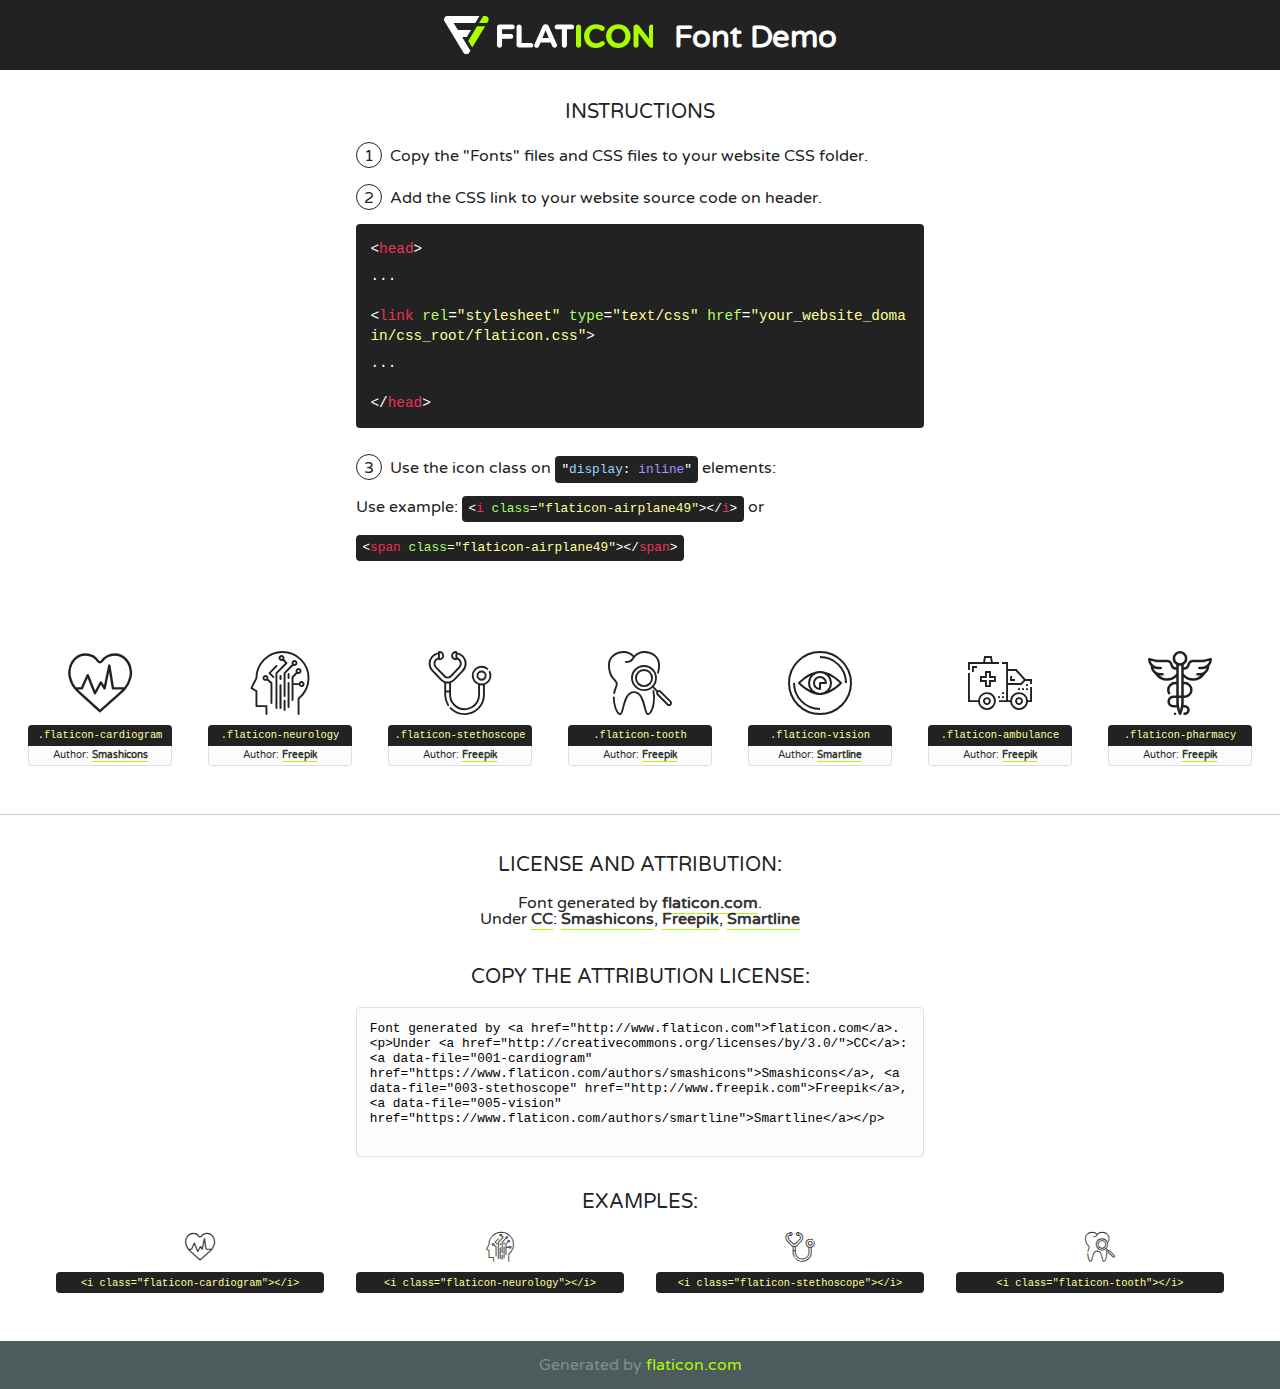
<file: projet-sql/fonts/flaticon/font/flaticon.html>
<!DOCTYPE html>
<!--
  Flaticon icon font: Flaticon
  Creation date: 17/08/2018 11:29
-->
<html>
<!DOCTYPE html>
<html>

<head>
    <title>Flaticon WebFont</title>
    <link href="http://fonts.googleapis.com/css?family=Varela+Round" rel="stylesheet" type="text/css" />
    <link rel="stylesheet" type="text/css" href="flaticon.css">
    <meta charset="UTF-8">
    <style>
    html, body, div, span, applet, object, iframe,
    h1, h2, h3, h4, h5, h6, p, blockquote, pre,
    a, abbr, acronym, address, big, cite, code,
    del, dfn, em, img, ins, kbd, q, s, samp,
    small, strike, strong, sub, sup, tt, var,
    b, u, i, center,
    dl, dt, dd, ol, ul, li,
    fieldset, form, label, legend,
    table, caption, tbody, tfoot, thead, tr, th, td,
    article, aside, canvas, details, embed, 
    figure, figcaption, footer, header, hgroup, 
    menu, nav, output, ruby, section, summary,
    time, mark, audio, video {
        margin: 0;
        padding: 0;
        border: 0;
        font-size: 100%;
        font: inherit;
        vertical-align: baseline;
    }
    /* HTML5 display-role reset for older browsers */
    article, aside, details, figcaption, figure, 
    footer, header, hgroup, menu, nav, section {
        display: block;
    }
    body {
        line-height: 1;
    }
    ol, ul {
        list-style: none;
    }
    blockquote, q {
        quotes: none;
    }
    blockquote:before, blockquote:after,
    q:before, q:after {
        content: '';
        content: none;
    }
    table {
        border-collapse: collapse;
        border-spacing: 0;
    }
    body {
        font-family: 'Varela Round', Helvetica, Arial, sans-serif;
        font-size: 16px;
        color: #222;
    }
    a {
        color: #333;
        border-bottom: 1px solid #a9fd00;
        font-weight: bold;
        text-decoration: none;
    }
    * {
        -moz-box-sizing: border-box;
        -webkit-box-sizing: border-box;
        box-sizing: border-box;
        margin: 0;
        padding: 0;
    }
    [class^="flaticon-"]:before, [class*=" flaticon-"]:before, [class^="flaticon-"]:after, [class*=" flaticon-"]:after {
        font-family: Flaticon;
        font-size: 30px;
        font-style: normal;
        margin-left: 20px;
        color: #333;
    }
    .wrapper {
        max-width: 600px;
        margin: auto;
        padding: 0 1em;
    }
    .title {
        font-size: 1.25em;
        text-align: center;
        margin-bottom: 1em;
        text-transform: uppercase;
    }
    header {
        text-align: center;
        background-color: #222;
        color: #fff;
        padding: 1em;
    }
    header .logo {
        width: 210px;
        height: 38px;
        display: inline-block;
        vertical-align: middle;
        margin-right: 1em;
        border: none;
    }
    header strong {
        font-size: 1.95em;
        font-weight: bold;
        vertical-align: middle;
        margin-top: 5px;
        display: inline-block;
    }
    .demo {
        margin: 2em auto;
        line-height: 1.25em;
    }
    .demo ul li {
        margin-bottom: 1em;
    }
    .demo ul li .num {
        color: #222;
        border-radius: 20px;
        display: inline-block;
        width: 26px;
        padding: 3px;
        height: 26px;
        text-align: center;
        margin-right: 0.5em;
        border: 1px solid #222;
    }
    .demo ul li code {
        background-color: #222;
        border-radius: 4px;
        padding: 0.25em 0.5em;
        display: inline-block;
        color: #fff;
        font-family: Consolas,Monaco,Lucida Console,Liberation Mono,DejaVu Sans Mono,Bitstream Vera Sans Mono,Courier New, monospace;
        font-weight: lighter;
        margin-top: 1em;
        font-size: 0.8em;
        word-break: break-all;
    }
    .demo ul li code.big {
        padding: 1em;
        font-size: 0.9em;
    }
    .demo ul li code .red {
        color: #EF3159;
    }
    .demo ul li code .green {
        color: #ACFF65;
    }
    .demo ul li code .yellow {
        color: #FFFF99;
    }
    .demo ul li code .blue {
        color: #99D3FF;
    }
    .demo ul li code .purple {
        color: #A295FF;
    }
    .demo ul li code .dots {
        margin-top: 0.5em;
        display: block;
    }
    #glyphs {
        border-bottom: 1px solid #ccc;
        padding: 2em 0;
        text-align: center;
    }
    .glyph {
        display: inline-block;
        width: 9em;
        margin: 1em;
        text-align: center;
        vertical-align: top;
        background: #FFF;
    }
    .glyph .glyph-icon {
        padding: 10px;
        display: block;
        font-family:"Flaticon";
        font-size: 64px;
        line-height: 1;
    }
    .glyph .glyph-icon:before {
        font-size: 64px;
        color: #222;
        margin-left: 0;
    }
    .class-name {
        font-size: 0.65em;
        background-color: #222;
        color: #fff;
        border-radius: 4px 4px 0 0;
        padding: 0.5em;
        color: #FFFF99;
        font-family: Consolas,Monaco,Lucida Console,Liberation Mono,DejaVu Sans Mono,Bitstream Vera Sans Mono,Courier New, monospace;
    }
    .author-name {
        font-size: 0.6em;
        background-color: #fcfcfd;
        border: 1px solid #DEDEE4;
        border-top: 0;
        border-radius: 0 0 4px 4px;
        padding: 0.5em;
    }
    .class-name:last-child {
        font-size: 10px;
        color:#888;
    }
    .class-name:last-child a {
        font-size: 10px;
        color:#555;
    }
    .class-name:last-child a:hover {
        color:#a9fd00;
    }
    .glyph > input {
        display: block;
        width: 100px;
        margin: 5px auto;
        text-align: center;
        font-size: 12px;
        cursor: text;
    }
    .glyph > input.icon-input {
        font-family:"Flaticon";
        font-size: 16px;
        margin-bottom: 10px;
    }
    .attribution .title {
        margin-top: 2em;
    }
    .attribution textarea {
        background-color: #fcfcfd;
        padding: 1em;
        border: none;
        box-shadow: none;
        border: 1px solid #DEDEE4;
        border-radius: 4px;
        resize: none;
        width: 100%;
        height: 150px;
        font-size: 0.8em;
        font-family: Consolas,Monaco,Lucida Console,Liberation Mono,DejaVu Sans Mono,Bitstream Vera Sans Mono,Courier New, monospace;
        -webkit-appearance: none;
    }
    .iconsuse {
        margin: 2em auto;
        text-align: center;
        max-width: 1200px;
    }
    .iconsuse:after {
        content: '';
        display: table;
        clear: both;
    }
    .iconsuse .image {
        float: left;
        width: 25%;
        padding: 0 1em;
    }
    .iconsuse .image p {
        margin-bottom: 1em;
    }
    .iconsuse .image span {
        display: block;
        font-size: 0.65em;
        background-color: #222;
        color: #fff;
        border-radius: 4px;
        padding: 0.5em;
        color: #FFFF99;
        margin-top: 1em;
        font-family: Consolas,Monaco,Lucida Console,Liberation Mono,DejaVu Sans Mono,Bitstream Vera Sans Mono,Courier New, monospace;
    }
    #footer {
        text-align: center;
        background-color: #4C5B5C;
        color: #7c9192;
        padding: 1em;
    }
    #footer a {
        border: none;
        color: #a9fd00;
        font-weight: normal;
    }
    @media (max-width: 960px) {
        .iconsuse .image {
            width: 50%;
        }
    }
    @media (max-width: 560px) {
        .iconsuse .image {
            width: 100%;
        }
    }
    </style>
</head>

<body class="characters-off">

    <header>
        <a href="http://www.flaticon.com" target="_blank" class="logo">
            <svg version="1.1" xmlns="http://www.w3.org/2000/svg" xmlns:xlink="http://www.w3.org/1999/xlink" xmlns:a="http://ns.adobe.com/AdobeSVGViewerExtensions/3.0/" viewBox="0 0 560.875 102.036" enable-background="new 0 0 560.875 102.036" xml:space="preserve">
                <defs>
                </defs>
                <g>
                    <g class="letters">
                        <path fill="#ffffff" d="M141.596,29.675c0-3.777,2.985-6.767,6.764-6.767h34.438c3.426,0,6.15,2.728,6.15,6.15
                        c0,3.43-2.724,6.149-6.15,6.149h-27.674v13.091h23.719c3.429,0,6.151,2.724,6.151,6.15c0,3.43-2.723,6.149-6.151,6.149h-23.719
                        v17.574c0,3.773-2.986,6.761-6.764,6.761c-3.779,0-6.764-2.989-6.764-6.761V29.675z"></path>
                        <path fill="#ffffff" d="M193.844,29.149c0-3.781,2.985-6.767,6.764-6.767c3.776,0,6.763,2.985,6.763,6.767v42.957h25.039
                        c3.426,0,6.149,2.726,6.149,6.153c0,3.425-2.723,6.15-6.149,6.15h-31.802c-3.779,0-6.764-2.986-6.764-6.768V29.149z"></path>
                        <path fill="#ffffff" d="M241.891,75.71l21.438-48.407c1.492-3.341,4.215-5.357,7.906-5.357h0.792
                        c3.686,0,6.323,2.017,7.815,5.357l21.439,48.407c0.436,0.967,0.701,1.845,0.701,2.723c0,3.602-2.809,6.501-6.414,6.501
                        c-3.161,0-5.269-1.845-6.499-4.655l-4.132-9.661h-27.059l-4.301,10.102c-1.144,2.631-3.426,4.214-6.237,4.214
                        c-3.517,0-6.24-2.81-6.24-6.325C241.1,77.64,241.451,76.677,241.891,75.71z M279.932,58.666l-8.521-20.297l-8.526,20.297H279.932
                        z"></path>
                        <path fill="#ffffff" d="M314.864,35.387H301.86c-3.429,0-6.239-2.813-6.239-6.238c0-3.429,2.811-6.24,6.239-6.24h39.533
                        c3.426,0,6.237,2.811,6.237,6.24c0,3.425-2.811,6.238-6.237,6.238h-13.001v42.785c0,3.773-2.99,6.761-6.764,6.761
                        c-3.779,0-6.764-2.989-6.764-6.761V35.387z"></path>
                        <path fill="#A9FD00" d="M352.615,29.149c0-3.781,2.985-6.767,6.767-6.767c3.774,0,6.761,2.985,6.761,6.767v49.024
                        c0,3.773-2.987,6.761-6.761,6.761c-3.781,0-6.767-2.989-6.767-6.761V29.149z"></path>
                        <path fill="#A9FD00" d="M374.132,53.836v-0.179c0-17.481,13.178-31.801,32.065-31.801c9.22,0,15.459,2.458,20.557,6.238
                        c1.402,1.054,2.637,2.985,2.637,5.357c0,3.692-2.985,6.59-6.681,6.59c-1.845,0-3.071-0.702-4.044-1.319
                        c-3.776-2.813-7.729-4.393-12.562-4.393c-10.364,0-17.831,8.611-17.831,19.154v0.173c0,10.542,7.291,19.329,17.831,19.329
                        c5.715,0,9.492-1.756,13.359-4.834c1.049-0.874,2.458-1.491,4.039-1.491c3.429,0,6.325,2.813,6.325,6.236
                        c0,2.106-1.056,3.78-2.282,4.834c-5.539,4.834-12.036,7.733-21.878,7.733C387.572,85.464,374.132,71.493,374.132,53.836z"></path>
                        <path fill="#A9FD00" d="M433.009,53.836v-0.179c0-17.481,13.79-31.801,32.766-31.801c18.981,0,32.592,14.143,32.592,31.628v0.173
                        c0,17.483-13.785,31.807-32.769,31.807C446.625,85.464,433.009,71.32,433.009,53.836z M484.224,53.836v-0.179
                        c0-10.539-7.725-19.326-18.626-19.326c-10.893,0-18.449,8.611-18.449,19.154v0.173c0,10.542,7.73,19.329,18.626,19.329
                        C476.676,72.986,484.224,64.378,484.224,53.836z"></path>
                        <path fill="#A9FD00" d="M506.233,29.321c0-3.774,2.99-6.763,6.767-6.763h1.401c3.252,0,5.183,1.583,7.029,3.953l26.093,34.265
                        V29.059c0-3.692,2.99-6.677,6.681-6.677c3.683,0,6.671,2.985,6.671,6.677v48.934c0,3.78-2.987,6.765-6.764,6.765h-0.436
                        c-3.257,0-5.188-1.581-7.034-3.953l-27.056-35.492v32.944c0,3.687-2.985,6.676-6.678,6.676c-3.683,0-6.673-2.989-6.673-6.676
                        V29.321z"></path>
                    </g>
                    <g class="insignia">
                        <path fill="#ffffff" d="M48.372,56.137h12.517l11.156-18.537H37.186L25.688,18.539h57.825L94.668,0H9.271
                        C5.925,0,2.842,1.801,1.198,4.716c-1.644,2.907-1.593,6.482,0.134,9.343l50.38,83.501c1.678,2.781,4.689,4.476,7.938,4.476
                        c3.246,0,6.257-1.695,7.935-4.476l2.898-4.804L48.372,56.137z"></path>
                        <g class="i">
                            <path fill="#A9FD00" d="M93.575,18.539h0.031v0.004l21.652,0.004l2.705-4.488c1.727-2.861,1.778-6.436,0.133-9.343
                            C116.454,1.801,113.371,0,110.026,0h-5.294L93.575,18.539z"></path>
                            <polygon fill="#A9FD00" points="88.291,27.356 64.725,66.486 75.519,84.404 109.942,27.356"></polygon>
                        </g>
                    </g>
                </g>
            </svg>
        </a>
        <strong>Font Demo</strong>
    </header>


    <section class="demo wrapper">

        <p class="title">Instructions</p>

        <ul>
            <li>
                <span class="num">1</span>Copy the "Fonts" files and CSS files to your website CSS folder.
            </li>
            <li>
                <span class="num">2</span>Add the CSS link to your website source code on header.
                <code class="big">
                    &lt;<span class="red">head</span>&gt;
                    <br/><span class="dots">...</span>
                    <br/>&lt;<span class="red">link</span> <span class="green">rel</span>=<span class="yellow">"stylesheet"</span> <span class="green">type</span>=<span class="yellow">"text/css"</span> <span class="green">href</span>=<span class="yellow">"your_website_domain/css_root/flaticon.css"</span>&gt;
                    <br/><span class="dots">...</span>
                    <br/>&lt;/<span class="red">head</span>&gt;
                </code>
            </li>

            <li>
                <p>
                    <span class="num">3</span>Use the icon class on <code>"<span class="blue">display</span>:<span class="purple"> inline</span>"</code> elements:
                    <br />
                    Use example: <code>&lt;<span class="red">i</span> <span class="green">class</span>=<span class="yellow">&quot;flaticon-airplane49&quot;</span>&gt;&lt;/<span class="red">i</span>&gt;</code> or <code>&lt;<span class="red">span</span> <span class="green">class</span>=<span class="yellow">&quot;flaticon-airplane49&quot;</span>&gt;&lt;/<span class="red">span</span>&gt;</code>
            </li>
        </ul>

    </section>




   <section id="glyphs">          
    
      
        <div class="glyph"><div class="glyph-icon flaticon-cardiogram"></div>
            <div class="class-name">.flaticon-cardiogram</div>
            <div class="author-name">Author: <a data-file="001-cardiogram" href="https://www.flaticon.com/authors/smashicons">Smashicons</a> </div> 
        </div>        
        
        <div class="glyph"><div class="glyph-icon flaticon-neurology"></div>
            <div class="class-name">.flaticon-neurology</div>
            <div class="author-name">Author: <a data-file="002-neurology" href="http://www.freepik.com">Freepik</a> </div> 
        </div>        
        
        <div class="glyph"><div class="glyph-icon flaticon-stethoscope"></div>
            <div class="class-name">.flaticon-stethoscope</div>
            <div class="author-name">Author: <a data-file="003-stethoscope" href="http://www.freepik.com">Freepik</a> </div> 
        </div>        
        
        <div class="glyph"><div class="glyph-icon flaticon-tooth"></div>
            <div class="class-name">.flaticon-tooth</div>
            <div class="author-name">Author: <a data-file="004-tooth" href="http://www.freepik.com">Freepik</a> </div> 
        </div>        
        
        <div class="glyph"><div class="glyph-icon flaticon-vision"></div>
            <div class="class-name">.flaticon-vision</div>
            <div class="author-name">Author: <a data-file="005-vision" href="https://www.flaticon.com/authors/smartline">Smartline</a> </div> 
        </div>        
        
        <div class="glyph"><div class="glyph-icon flaticon-ambulance"></div>
            <div class="class-name">.flaticon-ambulance</div>
            <div class="author-name">Author: <a data-file="006-ambulance" href="http://www.freepik.com">Freepik</a> </div> 
        </div>        
        
        <div class="glyph"><div class="glyph-icon flaticon-pharmacy"></div>
            <div class="class-name">.flaticon-pharmacy</div>
            <div class="author-name">Author: <a data-file="007-pharmacy" href="http://www.freepik.com">Freepik</a> </div> 
        </div>        
        

    </section>



    <section class="attribution wrapper"   style="text-align:center;">

      <div class="title">License and attribution:</div><div class="attrDiv">Font generated by <a href="http://www.flaticon.com">flaticon.com</a>. <div><p>Under <a href="http://creativecommons.org/licenses/by/3.0/">CC</a>: <a data-file="001-cardiogram" href="https://www.flaticon.com/authors/smashicons">Smashicons</a>, <a data-file="003-stethoscope" href="http://www.freepik.com">Freepik</a>, <a data-file="005-vision" href="https://www.flaticon.com/authors/smartline">Smartline</a></p>  </div>
      </div>
      <div class="title">Copy the Attribution License:</div>

    <textarea onclick="this.focus();this.select();">Font generated by &lt;a href=&quot;http://www.flaticon.com&quot;&gt;flaticon.com&lt;/a&gt;. <p>Under <a href="http://creativecommons.org/licenses/by/3.0/">CC</a>: <a data-file="001-cardiogram" href="https://www.flaticon.com/authors/smashicons">Smashicons</a>, <a data-file="003-stethoscope" href="http://www.freepik.com">Freepik</a>, <a data-file="005-vision" href="https://www.flaticon.com/authors/smartline">Smartline</a></p>  
     </textarea>

    </section>

    <section class="iconsuse">

          <div class="title">Examples:</div>            
             
            <div class="image">
                <p>
                    <i class="glyph-icon flaticon-cardiogram"></i> 
                    <span>&lt;i class=&quot;flaticon-cardiogram&quot;&gt;&lt;/i&gt;</span>
                </p>
            </div>
            
            <div class="image">
                <p>
                    <i class="glyph-icon flaticon-neurology"></i> 
                    <span>&lt;i class=&quot;flaticon-neurology&quot;&gt;&lt;/i&gt;</span>
                </p>
            </div>
            
            <div class="image">
                <p>
                    <i class="glyph-icon flaticon-stethoscope"></i> 
                    <span>&lt;i class=&quot;flaticon-stethoscope&quot;&gt;&lt;/i&gt;</span>
                </p>
            </div>
            
            <div class="image">
                <p>
                    <i class="glyph-icon flaticon-tooth"></i> 
                    <span>&lt;i class=&quot;flaticon-tooth&quot;&gt;&lt;/i&gt;</span>
                </p>
            </div>
                       
        </div>
                            
    </section>

<div id="footer">
    <div>Generated by <a href="http://www.flaticon.com">flaticon.com</a>
    </div>
</div>



</body>
</html>
</file>
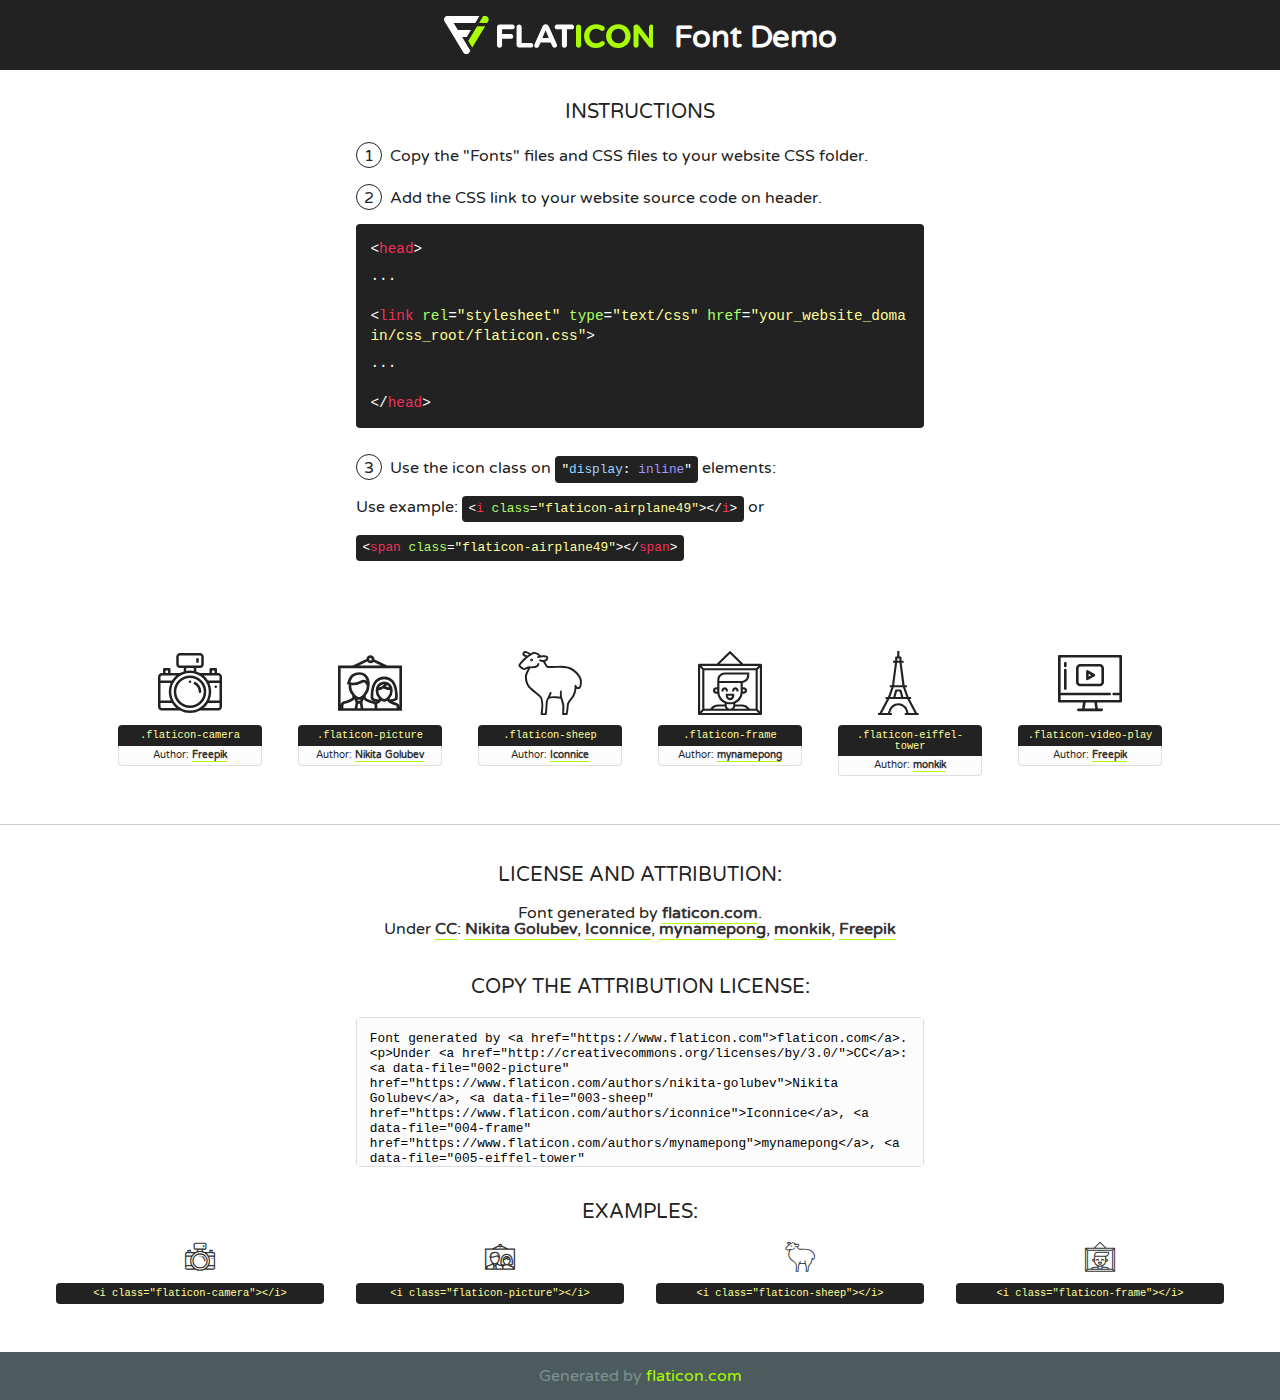
<file: marie-team-bateau/fonts/fonts-liaison/flaticon/font/flaticon.html>
<!DOCTYPE html>
<!--
  Flaticon icon font: Flaticon
  Creation date: 07/12/2018 03:18
-->
<html>
<!DOCTYPE html>
<html>

<head>
    <title>Flaticon WebFont</title>
    <link href="http://fonts.googleapis.com/css?family=Varela+Round" rel="stylesheet" type="text/css" />
    <link rel="stylesheet" type="text/css" href="flaticon.css">
    <meta charset="UTF-8">
    <style>
    html, body, div, span, applet, object, iframe,
    h1, h2, h3, h4, h5, h6, p, blockquote, pre,
    a, abbr, acronym, address, big, cite, code,
    del, dfn, em, img, ins, kbd, q, s, samp,
    small, strike, strong, sub, sup, tt, var,
    b, u, i, center,
    dl, dt, dd, ol, ul, li,
    fieldset, form, label, legend,
    table, caption, tbody, tfoot, thead, tr, th, td,
    article, aside, canvas, details, embed, 
    figure, figcaption, footer, header, hgroup, 
    menu, nav, output, ruby, section, summary,
    time, mark, audio, video {
        margin: 0;
        padding: 0;
        border: 0;
        font-size: 100%;
        font: inherit;
        vertical-align: baseline;
    }
    /* HTML5 display-role reset for older browsers */
    article, aside, details, figcaption, figure, 
    footer, header, hgroup, menu, nav, section {
        display: block;
    }
    body {
        line-height: 1;
    }
    ol, ul {
        list-style: none;
    }
    blockquote, q {
        quotes: none;
    }
    blockquote:before, blockquote:after,
    q:before, q:after {
        content: '';
        content: none;
    }
    table {
        border-collapse: collapse;
        border-spacing: 0;
    }
    body {
        font-family: 'Varela Round', Helvetica, Arial, sans-serif;
        font-size: 16px;
        color: #222;
    }
    a {
        color: #333;
        border-bottom: 1px solid #a9fd00;
        font-weight: bold;
        text-decoration: none;
    }
    * {
        -moz-box-sizing: border-box;
        -webkit-box-sizing: border-box;
        box-sizing: border-box;
        margin: 0;
        padding: 0;
    }
    [class^="flaticon-"]:before, [class*=" flaticon-"]:before, [class^="flaticon-"]:after, [class*=" flaticon-"]:after {
        font-family: Flaticon;
        font-size: 30px;
        font-style: normal;
        margin-left: 20px;
        color: #333;
    }
    .wrapper {
        max-width: 600px;
        margin: auto;
        padding: 0 1em;
    }
    .title {
        font-size: 1.25em;
        text-align: center;
        margin-bottom: 1em;
        text-transform: uppercase;
    }
    header {
        text-align: center;
        background-color: #222;
        color: #fff;
        padding: 1em;
    }
    header .logo {
        width: 210px;
        height: 38px;
        display: inline-block;
        vertical-align: middle;
        margin-right: 1em;
        border: none;
    }
    header strong {
        font-size: 1.95em;
        font-weight: bold;
        vertical-align: middle;
        margin-top: 5px;
        display: inline-block;
    }
    .demo {
        margin: 2em auto;
        line-height: 1.25em;
    }
    .demo ul li {
        margin-bottom: 1em;
    }
    .demo ul li .num {
        color: #222;
        border-radius: 20px;
        display: inline-block;
        width: 26px;
        padding: 3px;
        height: 26px;
        text-align: center;
        margin-right: 0.5em;
        border: 1px solid #222;
    }
    .demo ul li code {
        background-color: #222;
        border-radius: 4px;
        padding: 0.25em 0.5em;
        display: inline-block;
        color: #fff;
        font-family: Consolas,Monaco,Lucida Console,Liberation Mono,DejaVu Sans Mono,Bitstream Vera Sans Mono,Courier New, monospace;
        font-weight: lighter;
        margin-top: 1em;
        font-size: 0.8em;
        word-break: break-all;
    }
    .demo ul li code.big {
        padding: 1em;
        font-size: 0.9em;
    }
    .demo ul li code .red {
        color: #EF3159;
    }
    .demo ul li code .green {
        color: #ACFF65;
    }
    .demo ul li code .yellow {
        color: #FFFF99;
    }
    .demo ul li code .blue {
        color: #99D3FF;
    }
    .demo ul li code .purple {
        color: #A295FF;
    }
    .demo ul li code .dots {
        margin-top: 0.5em;
        display: block;
    }
    #glyphs {
        border-bottom: 1px solid #ccc;
        padding: 2em 0;
        text-align: center;
    }
    .glyph {
        display: inline-block;
        width: 9em;
        margin: 1em;
        text-align: center;
        vertical-align: top;
        background: #FFF;
    }
    .glyph .glyph-icon {
        padding: 10px;
        display: block;
        font-family:"Flaticon";
        font-size: 64px;
        line-height: 1;
    }
    .glyph .glyph-icon:before {
        font-size: 64px;
        color: #222;
        margin-left: 0;
    }
    .class-name {
        font-size: 0.65em;
        background-color: #222;
        color: #fff;
        border-radius: 4px 4px 0 0;
        padding: 0.5em;
        color: #FFFF99;
        font-family: Consolas,Monaco,Lucida Console,Liberation Mono,DejaVu Sans Mono,Bitstream Vera Sans Mono,Courier New, monospace;
    }
    .author-name {
        font-size: 0.6em;
        background-color: #fcfcfd;
        border: 1px solid #DEDEE4;
        border-top: 0;
        border-radius: 0 0 4px 4px;
        padding: 0.5em;
    }
    .class-name:last-child {
        font-size: 10px;
        color:#888;
    }
    .class-name:last-child a {
        font-size: 10px;
        color:#555;
    }
    .class-name:last-child a:hover {
        color:#a9fd00;
    }
    .glyph > input {
        display: block;
        width: 100px;
        margin: 5px auto;
        text-align: center;
        font-size: 12px;
        cursor: text;
    }
    .glyph > input.icon-input {
        font-family:"Flaticon";
        font-size: 16px;
        margin-bottom: 10px;
    }
    .attribution .title {
        margin-top: 2em;
    }
    .attribution textarea {
        background-color: #fcfcfd;
        padding: 1em;
        border: none;
        box-shadow: none;
        border: 1px solid #DEDEE4;
        border-radius: 4px;
        resize: none;
        width: 100%;
        height: 150px;
        font-size: 0.8em;
        font-family: Consolas,Monaco,Lucida Console,Liberation Mono,DejaVu Sans Mono,Bitstream Vera Sans Mono,Courier New, monospace;
        -webkit-appearance: none;
    }
    .iconsuse {
        margin: 2em auto;
        text-align: center;
        max-width: 1200px;
    }
    .iconsuse:after {
        content: '';
        display: table;
        clear: both;
    }
    .iconsuse .image {
        float: left;
        width: 25%;
        padding: 0 1em;
    }
    .iconsuse .image p {
        margin-bottom: 1em;
    }
    .iconsuse .image span {
        display: block;
        font-size: 0.65em;
        background-color: #222;
        color: #fff;
        border-radius: 4px;
        padding: 0.5em;
        color: #FFFF99;
        margin-top: 1em;
        font-family: Consolas,Monaco,Lucida Console,Liberation Mono,DejaVu Sans Mono,Bitstream Vera Sans Mono,Courier New, monospace;
    }
    #footer {
        text-align: center;
        background-color: #4C5B5C;
        color: #7c9192;
        padding: 1em;
    }
    #footer a {
        border: none;
        color: #a9fd00;
        font-weight: normal;
    }
    @media (max-width: 960px) {
        .iconsuse .image {
            width: 50%;
        }
    }
    @media (max-width: 560px) {
        .iconsuse .image {
            width: 100%;
        }
    }
    </style>
</head>

<body class="characters-off">

    <header>
        <a href="https://www.flaticon.com" target="_blank" class="logo">
            <svg version="1.1" xmlns="http://www.w3.org/2000/svg" xmlns:xlink="http://www.w3.org/1999/xlink" xmlns:a="http://ns.adobe.com/AdobeSVGViewerExtensions/3.0/" viewBox="0 0 560.875 102.036" enable-background="new 0 0 560.875 102.036" xml:space="preserve">
                <defs>
                </defs>
                <g>
                    <g class="letters">
                        <path fill="#ffffff" d="M141.596,29.675c0-3.777,2.985-6.767,6.764-6.767h34.438c3.426,0,6.15,2.728,6.15,6.15
                        c0,3.43-2.724,6.149-6.15,6.149h-27.674v13.091h23.719c3.429,0,6.151,2.724,6.151,6.15c0,3.43-2.723,6.149-6.151,6.149h-23.719
                        v17.574c0,3.773-2.986,6.761-6.764,6.761c-3.779,0-6.764-2.989-6.764-6.761V29.675z"></path>
                        <path fill="#ffffff" d="M193.844,29.149c0-3.781,2.985-6.767,6.764-6.767c3.776,0,6.763,2.985,6.763,6.767v42.957h25.039
                        c3.426,0,6.149,2.726,6.149,6.153c0,3.425-2.723,6.15-6.149,6.15h-31.802c-3.779,0-6.764-2.986-6.764-6.768V29.149z"></path>
                        <path fill="#ffffff" d="M241.891,75.71l21.438-48.407c1.492-3.341,4.215-5.357,7.906-5.357h0.792
                        c3.686,0,6.323,2.017,7.815,5.357l21.439,48.407c0.436,0.967,0.701,1.845,0.701,2.723c0,3.602-2.809,6.501-6.414,6.501
                        c-3.161,0-5.269-1.845-6.499-4.655l-4.132-9.661h-27.059l-4.301,10.102c-1.144,2.631-3.426,4.214-6.237,4.214
                        c-3.517,0-6.24-2.81-6.24-6.325C241.1,77.64,241.451,76.677,241.891,75.71z M279.932,58.666l-8.521-20.297l-8.526,20.297H279.932
                        z"></path>
                        <path fill="#ffffff" d="M314.864,35.387H301.86c-3.429,0-6.239-2.813-6.239-6.238c0-3.429,2.811-6.24,6.239-6.24h39.533
                        c3.426,0,6.237,2.811,6.237,6.24c0,3.425-2.811,6.238-6.237,6.238h-13.001v42.785c0,3.773-2.99,6.761-6.764,6.761
                        c-3.779,0-6.764-2.989-6.764-6.761V35.387z"></path>
                        <path fill="#A9FD00" d="M352.615,29.149c0-3.781,2.985-6.767,6.767-6.767c3.774,0,6.761,2.985,6.761,6.767v49.024
                        c0,3.773-2.987,6.761-6.761,6.761c-3.781,0-6.767-2.989-6.767-6.761V29.149z"></path>
                        <path fill="#A9FD00" d="M374.132,53.836v-0.179c0-17.481,13.178-31.801,32.065-31.801c9.22,0,15.459,2.458,20.557,6.238
                        c1.402,1.054,2.637,2.985,2.637,5.357c0,3.692-2.985,6.59-6.681,6.59c-1.845,0-3.071-0.702-4.044-1.319
                        c-3.776-2.813-7.729-4.393-12.562-4.393c-10.364,0-17.831,8.611-17.831,19.154v0.173c0,10.542,7.291,19.329,17.831,19.329
                        c5.715,0,9.492-1.756,13.359-4.834c1.049-0.874,2.458-1.491,4.039-1.491c3.429,0,6.325,2.813,6.325,6.236
                        c0,2.106-1.056,3.78-2.282,4.834c-5.539,4.834-12.036,7.733-21.878,7.733C387.572,85.464,374.132,71.493,374.132,53.836z"></path>
                        <path fill="#A9FD00" d="M433.009,53.836v-0.179c0-17.481,13.79-31.801,32.766-31.801c18.981,0,32.592,14.143,32.592,31.628v0.173
                        c0,17.483-13.785,31.807-32.769,31.807C446.625,85.464,433.009,71.32,433.009,53.836z M484.224,53.836v-0.179
                        c0-10.539-7.725-19.326-18.626-19.326c-10.893,0-18.449,8.611-18.449,19.154v0.173c0,10.542,7.73,19.329,18.626,19.329
                        C476.676,72.986,484.224,64.378,484.224,53.836z"></path>
                        <path fill="#A9FD00" d="M506.233,29.321c0-3.774,2.99-6.763,6.767-6.763h1.401c3.252,0,5.183,1.583,7.029,3.953l26.093,34.265
                        V29.059c0-3.692,2.99-6.677,6.681-6.677c3.683,0,6.671,2.985,6.671,6.677v48.934c0,3.78-2.987,6.765-6.764,6.765h-0.436
                        c-3.257,0-5.188-1.581-7.034-3.953l-27.056-35.492v32.944c0,3.687-2.985,6.676-6.678,6.676c-3.683,0-6.673-2.989-6.673-6.676
                        V29.321z"></path>
                    </g>
                    <g class="insignia">
                        <path fill="#ffffff" d="M48.372,56.137h12.517l11.156-18.537H37.186L25.688,18.539h57.825L94.668,0H9.271
                        C5.925,0,2.842,1.801,1.198,4.716c-1.644,2.907-1.593,6.482,0.134,9.343l50.38,83.501c1.678,2.781,4.689,4.476,7.938,4.476
                        c3.246,0,6.257-1.695,7.935-4.476l2.898-4.804L48.372,56.137z"></path>
                        <g class="i">
                            <path fill="#A9FD00" d="M93.575,18.539h0.031v0.004l21.652,0.004l2.705-4.488c1.727-2.861,1.778-6.436,0.133-9.343
                            C116.454,1.801,113.371,0,110.026,0h-5.294L93.575,18.539z"></path>
                            <polygon fill="#A9FD00" points="88.291,27.356 64.725,66.486 75.519,84.404 109.942,27.356"></polygon>
                        </g>
                    </g>
                </g>
            </svg>
        </a>
        <strong>Font Demo</strong>
    </header>


    <section class="demo wrapper">

        <p class="title">Instructions</p>

        <ul>
            <li>
                <span class="num">1</span>Copy the "Fonts" files and CSS files to your website CSS folder.
            </li>
            <li>
                <span class="num">2</span>Add the CSS link to your website source code on header.
                <code class="big">
                    &lt;<span class="red">head</span>&gt;
                    <br/><span class="dots">...</span>
                    <br/>&lt;<span class="red">link</span> <span class="green">rel</span>=<span class="yellow">"stylesheet"</span> <span class="green">type</span>=<span class="yellow">"text/css"</span> <span class="green">href</span>=<span class="yellow">"your_website_domain/css_root/flaticon.css"</span>&gt;
                    <br/><span class="dots">...</span>
                    <br/>&lt;/<span class="red">head</span>&gt;
                </code>
            </li>

            <li>
                <p>
                    <span class="num">3</span>Use the icon class on <code>"<span class="blue">display</span>:<span class="purple"> inline</span>"</code> elements:
                    <br />
                    Use example: <code>&lt;<span class="red">i</span> <span class="green">class</span>=<span class="yellow">&quot;flaticon-airplane49&quot;</span>&gt;&lt;/<span class="red">i</span>&gt;</code> or <code>&lt;<span class="red">span</span> <span class="green">class</span>=<span class="yellow">&quot;flaticon-airplane49&quot;</span>&gt;&lt;/<span class="red">span</span>&gt;</code>
            </li>
        </ul>

    </section>




   <section id="glyphs">          
    
      
        <div class="glyph"><div class="glyph-icon flaticon-camera"></div>
            <div class="class-name">.flaticon-camera</div>
            <div class="author-name">Author: <a data-file="001-camera" href="http://www.freepik.com">Freepik</a> </div> 
        </div>        
        
        <div class="glyph"><div class="glyph-icon flaticon-picture"></div>
            <div class="class-name">.flaticon-picture</div>
            <div class="author-name">Author: <a data-file="002-picture" href="https://www.flaticon.com/authors/nikita-golubev">Nikita Golubev</a> </div> 
        </div>        
        
        <div class="glyph"><div class="glyph-icon flaticon-sheep"></div>
            <div class="class-name">.flaticon-sheep</div>
            <div class="author-name">Author: <a data-file="003-sheep" href="https://www.flaticon.com/authors/iconnice">Iconnice</a> </div> 
        </div>        
        
        <div class="glyph"><div class="glyph-icon flaticon-frame"></div>
            <div class="class-name">.flaticon-frame</div>
            <div class="author-name">Author: <a data-file="004-frame" href="https://www.flaticon.com/authors/mynamepong">mynamepong</a> </div> 
        </div>        
        
        <div class="glyph"><div class="glyph-icon flaticon-eiffel-tower"></div>
            <div class="class-name">.flaticon-eiffel-tower</div>
            <div class="author-name">Author: <a data-file="005-eiffel-tower" href="https://www.flaticon.com/authors/monkik">monkik</a> </div> 
        </div>        
        
        <div class="glyph"><div class="glyph-icon flaticon-video-play"></div>
            <div class="class-name">.flaticon-video-play</div>
            <div class="author-name">Author: <a data-file="006-video-play" href="http://www.freepik.com">Freepik</a> </div> 
        </div>        
        

    </section>



    <section class="attribution wrapper"   style="text-align:center;">

      <div class="title">License and attribution:</div><div class="attrDiv">Font generated by <a href="https://www.flaticon.com">flaticon.com</a>. <div><p>Under <a href="http://creativecommons.org/licenses/by/3.0/">CC</a>: <a data-file="002-picture" href="https://www.flaticon.com/authors/nikita-golubev">Nikita Golubev</a>, <a data-file="003-sheep" href="https://www.flaticon.com/authors/iconnice">Iconnice</a>, <a data-file="004-frame" href="https://www.flaticon.com/authors/mynamepong">mynamepong</a>, <a data-file="005-eiffel-tower" href="https://www.flaticon.com/authors/monkik">monkik</a>, <a data-file="001-camera" href="http://www.freepik.com">Freepik</a></p>  </div>
      </div>
      <div class="title">Copy the Attribution License:</div>

    <textarea onclick="this.focus();this.select();">Font generated by &lt;a href=&quot;https://www.flaticon.com&quot;&gt;flaticon.com&lt;/a&gt;. <p>Under <a href="http://creativecommons.org/licenses/by/3.0/">CC</a>: <a data-file="002-picture" href="https://www.flaticon.com/authors/nikita-golubev">Nikita Golubev</a>, <a data-file="003-sheep" href="https://www.flaticon.com/authors/iconnice">Iconnice</a>, <a data-file="004-frame" href="https://www.flaticon.com/authors/mynamepong">mynamepong</a>, <a data-file="005-eiffel-tower" href="https://www.flaticon.com/authors/monkik">monkik</a>, <a data-file="001-camera" href="http://www.freepik.com">Freepik</a></p>  
     </textarea>

    </section>

    <section class="iconsuse">

          <div class="title">Examples:</div>            
             
            <div class="image">
                <p>
                    <i class="glyph-icon flaticon-camera"></i> 
                    <span>&lt;i class=&quot;flaticon-camera&quot;&gt;&lt;/i&gt;</span>
                </p>
            </div>
            
            <div class="image">
                <p>
                    <i class="glyph-icon flaticon-picture"></i> 
                    <span>&lt;i class=&quot;flaticon-picture&quot;&gt;&lt;/i&gt;</span>
                </p>
            </div>
            
            <div class="image">
                <p>
                    <i class="glyph-icon flaticon-sheep"></i> 
                    <span>&lt;i class=&quot;flaticon-sheep&quot;&gt;&lt;/i&gt;</span>
                </p>
            </div>
            
            <div class="image">
                <p>
                    <i class="glyph-icon flaticon-frame"></i> 
                    <span>&lt;i class=&quot;flaticon-frame&quot;&gt;&lt;/i&gt;</span>
                </p>
            </div>
                       
        </div>
                            
    </section>

<div id="footer">
    <div>Generated by <a href="https://www.flaticon.com">flaticon.com</a>
    </div>
</div>



</body>
</html>
</file>
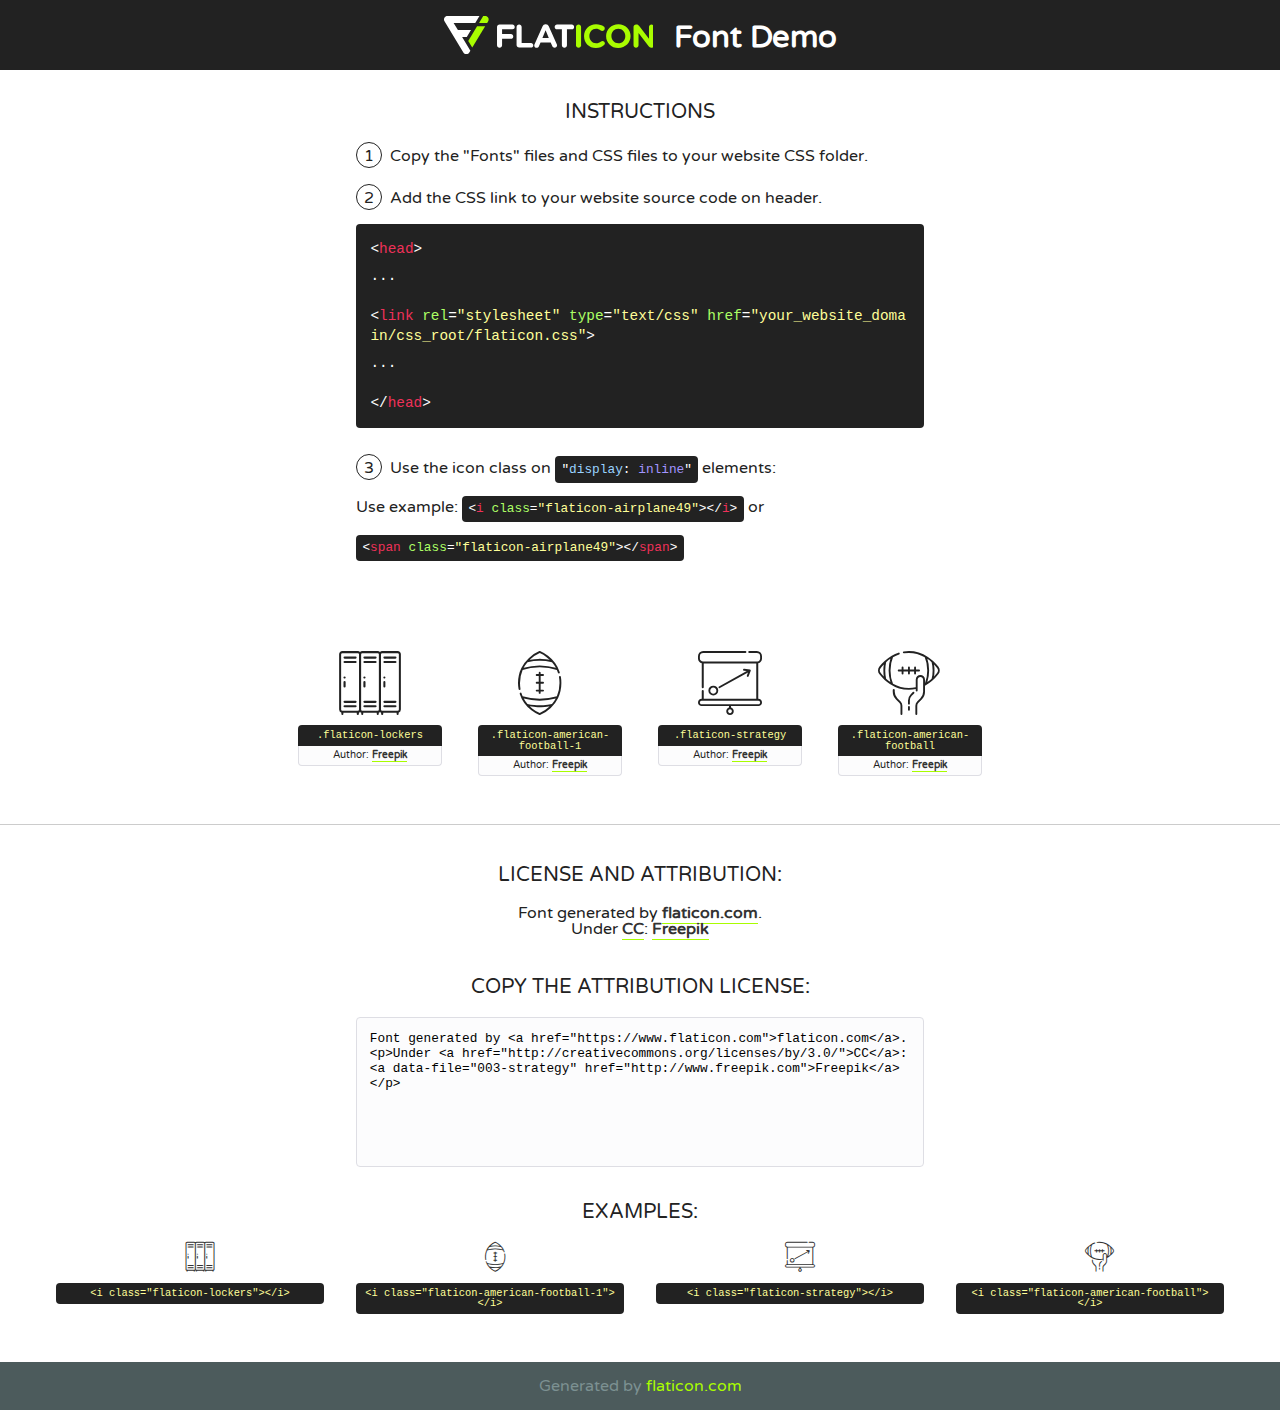
<file: point/tableauPresent/fonts/flaticon/font/flaticon.html>
<!DOCTYPE html>
<!--
  Flaticon icon font: Flaticon
  Creation date: 07/03/2019 13:53
-->
<html>
<!DOCTYPE html>
<html>

<head>
    <title>Flaticon WebFont</title>
    <link href="http://fonts.googleapis.com/css?family=Varela+Round" rel="stylesheet" type="text/css" />
    <link rel="stylesheet" type="text/css" href="flaticon.css">
    <meta charset="UTF-8">
    <style>
    html, body, div, span, applet, object, iframe,
    h1, h2, h3, h4, h5, h6, p, blockquote, pre,
    a, abbr, acronym, address, big, cite, code,
    del, dfn, em, img, ins, kbd, q, s, samp,
    small, strike, strong, sub, sup, tt, var,
    b, u, i, center,
    dl, dt, dd, ol, ul, li,
    fieldset, form, label, legend,
    table, caption, tbody, tfoot, thead, tr, th, td,
    article, aside, canvas, details, embed, 
    figure, figcaption, footer, header, hgroup, 
    menu, nav, output, ruby, section, summary,
    time, mark, audio, video {
        margin: 0;
        padding: 0;
        border: 0;
        font-size: 100%;
        font: inherit;
        vertical-align: baseline;
    }
    /* HTML5 display-role reset for older browsers */
    article, aside, details, figcaption, figure, 
    footer, header, hgroup, menu, nav, section {
        display: block;
    }
    body {
        line-height: 1;
    }
    ol, ul {
        list-style: none;
    }
    blockquote, q {
        quotes: none;
    }
    blockquote:before, blockquote:after,
    q:before, q:after {
        content: '';
        content: none;
    }
    table {
        border-collapse: collapse;
        border-spacing: 0;
    }
    body {
        font-family: 'Varela Round', Helvetica, Arial, sans-serif;
        font-size: 16px;
        color: #222;
    }
    a {
        color: #333;
        border-bottom: 1px solid #a9fd00;
        font-weight: bold;
        text-decoration: none;
    }
    * {
        -moz-box-sizing: border-box;
        -webkit-box-sizing: border-box;
        box-sizing: border-box;
        margin: 0;
        padding: 0;
    }
    [class^="flaticon-"]:before, [class*=" flaticon-"]:before, [class^="flaticon-"]:after, [class*=" flaticon-"]:after {
        font-family: Flaticon;
        font-size: 30px;
        font-style: normal;
        margin-left: 20px;
        color: #333;
    }
    .wrapper {
        max-width: 600px;
        margin: auto;
        padding: 0 1em;
    }
    .title {
        font-size: 1.25em;
        text-align: center;
        margin-bottom: 1em;
        text-transform: uppercase;
    }
    header {
        text-align: center;
        background-color: #222;
        color: #fff;
        padding: 1em;
    }
    header .logo {
        width: 210px;
        height: 38px;
        display: inline-block;
        vertical-align: middle;
        margin-right: 1em;
        border: none;
    }
    header strong {
        font-size: 1.95em;
        font-weight: bold;
        vertical-align: middle;
        margin-top: 5px;
        display: inline-block;
    }
    .demo {
        margin: 2em auto;
        line-height: 1.25em;
    }
    .demo ul li {
        margin-bottom: 1em;
    }
    .demo ul li .num {
        color: #222;
        border-radius: 20px;
        display: inline-block;
        width: 26px;
        padding: 3px;
        height: 26px;
        text-align: center;
        margin-right: 0.5em;
        border: 1px solid #222;
    }
    .demo ul li code {
        background-color: #222;
        border-radius: 4px;
        padding: 0.25em 0.5em;
        display: inline-block;
        color: #fff;
        font-family: Consolas,Monaco,Lucida Console,Liberation Mono,DejaVu Sans Mono,Bitstream Vera Sans Mono,Courier New, monospace;
        font-weight: lighter;
        margin-top: 1em;
        font-size: 0.8em;
        word-break: break-all;
    }
    .demo ul li code.big {
        padding: 1em;
        font-size: 0.9em;
    }
    .demo ul li code .red {
        color: #EF3159;
    }
    .demo ul li code .green {
        color: #ACFF65;
    }
    .demo ul li code .yellow {
        color: #FFFF99;
    }
    .demo ul li code .blue {
        color: #99D3FF;
    }
    .demo ul li code .purple {
        color: #A295FF;
    }
    .demo ul li code .dots {
        margin-top: 0.5em;
        display: block;
    }
    #glyphs {
        border-bottom: 1px solid #ccc;
        padding: 2em 0;
        text-align: center;
    }
    .glyph {
        display: inline-block;
        width: 9em;
        margin: 1em;
        text-align: center;
        vertical-align: top;
        background: #FFF;
    }
    .glyph .glyph-icon {
        padding: 10px;
        display: block;
        font-family:"Flaticon";
        font-size: 64px;
        line-height: 1;
    }
    .glyph .glyph-icon:before {
        font-size: 64px;
        color: #222;
        margin-left: 0;
    }
    .class-name {
        font-size: 0.65em;
        background-color: #222;
        color: #fff;
        border-radius: 4px 4px 0 0;
        padding: 0.5em;
        color: #FFFF99;
        font-family: Consolas,Monaco,Lucida Console,Liberation Mono,DejaVu Sans Mono,Bitstream Vera Sans Mono,Courier New, monospace;
    }
    .author-name {
        font-size: 0.6em;
        background-color: #fcfcfd;
        border: 1px solid #DEDEE4;
        border-top: 0;
        border-radius: 0 0 4px 4px;
        padding: 0.5em;
    }
    .class-name:last-child {
        font-size: 10px;
        color:#888;
    }
    .class-name:last-child a {
        font-size: 10px;
        color:#555;
    }
    .class-name:last-child a:hover {
        color:#a9fd00;
    }
    .glyph > input {
        display: block;
        width: 100px;
        margin: 5px auto;
        text-align: center;
        font-size: 12px;
        cursor: text;
    }
    .glyph > input.icon-input {
        font-family:"Flaticon";
        font-size: 16px;
        margin-bottom: 10px;
    }
    .attribution .title {
        margin-top: 2em;
    }
    .attribution textarea {
        background-color: #fcfcfd;
        padding: 1em;
        border: none;
        box-shadow: none;
        border: 1px solid #DEDEE4;
        border-radius: 4px;
        resize: none;
        width: 100%;
        height: 150px;
        font-size: 0.8em;
        font-family: Consolas,Monaco,Lucida Console,Liberation Mono,DejaVu Sans Mono,Bitstream Vera Sans Mono,Courier New, monospace;
        -webkit-appearance: none;
    }
    .iconsuse {
        margin: 2em auto;
        text-align: center;
        max-width: 1200px;
    }
    .iconsuse:after {
        content: '';
        display: table;
        clear: both;
    }
    .iconsuse .image {
        float: left;
        width: 25%;
        padding: 0 1em;
    }
    .iconsuse .image p {
        margin-bottom: 1em;
    }
    .iconsuse .image span {
        display: block;
        font-size: 0.65em;
        background-color: #222;
        color: #fff;
        border-radius: 4px;
        padding: 0.5em;
        color: #FFFF99;
        margin-top: 1em;
        font-family: Consolas,Monaco,Lucida Console,Liberation Mono,DejaVu Sans Mono,Bitstream Vera Sans Mono,Courier New, monospace;
    }
    #footer {
        text-align: center;
        background-color: #4C5B5C;
        color: #7c9192;
        padding: 1em;
    }
    #footer a {
        border: none;
        color: #a9fd00;
        font-weight: normal;
    }
    @media (max-width: 960px) {
        .iconsuse .image {
            width: 50%;
        }
    }
    @media (max-width: 560px) {
        .iconsuse .image {
            width: 100%;
        }
    }
    </style>
</head>

<body class="characters-off">

    <header>
        <a href="https://www.flaticon.com" target="_blank" class="logo">
            <svg version="1.1" xmlns="http://www.w3.org/2000/svg" xmlns:xlink="http://www.w3.org/1999/xlink" xmlns:a="http://ns.adobe.com/AdobeSVGViewerExtensions/3.0/" viewBox="0 0 560.875 102.036" enable-background="new 0 0 560.875 102.036" xml:space="preserve">
                <defs>
                </defs>
                <g>
                    <g class="letters">
                        <path fill="#ffffff" d="M141.596,29.675c0-3.777,2.985-6.767,6.764-6.767h34.438c3.426,0,6.15,2.728,6.15,6.15
                        c0,3.43-2.724,6.149-6.15,6.149h-27.674v13.091h23.719c3.429,0,6.151,2.724,6.151,6.15c0,3.43-2.723,6.149-6.151,6.149h-23.719
                        v17.574c0,3.773-2.986,6.761-6.764,6.761c-3.779,0-6.764-2.989-6.764-6.761V29.675z"></path>
                        <path fill="#ffffff" d="M193.844,29.149c0-3.781,2.985-6.767,6.764-6.767c3.776,0,6.763,2.985,6.763,6.767v42.957h25.039
                        c3.426,0,6.149,2.726,6.149,6.153c0,3.425-2.723,6.15-6.149,6.15h-31.802c-3.779,0-6.764-2.986-6.764-6.768V29.149z"></path>
                        <path fill="#ffffff" d="M241.891,75.71l21.438-48.407c1.492-3.341,4.215-5.357,7.906-5.357h0.792
                        c3.686,0,6.323,2.017,7.815,5.357l21.439,48.407c0.436,0.967,0.701,1.845,0.701,2.723c0,3.602-2.809,6.501-6.414,6.501
                        c-3.161,0-5.269-1.845-6.499-4.655l-4.132-9.661h-27.059l-4.301,10.102c-1.144,2.631-3.426,4.214-6.237,4.214
                        c-3.517,0-6.24-2.81-6.24-6.325C241.1,77.64,241.451,76.677,241.891,75.71z M279.932,58.666l-8.521-20.297l-8.526,20.297H279.932
                        z"></path>
                        <path fill="#ffffff" d="M314.864,35.387H301.86c-3.429,0-6.239-2.813-6.239-6.238c0-3.429,2.811-6.24,6.239-6.24h39.533
                        c3.426,0,6.237,2.811,6.237,6.24c0,3.425-2.811,6.238-6.237,6.238h-13.001v42.785c0,3.773-2.99,6.761-6.764,6.761
                        c-3.779,0-6.764-2.989-6.764-6.761V35.387z"></path>
                        <path fill="#A9FD00" d="M352.615,29.149c0-3.781,2.985-6.767,6.767-6.767c3.774,0,6.761,2.985,6.761,6.767v49.024
                        c0,3.773-2.987,6.761-6.761,6.761c-3.781,0-6.767-2.989-6.767-6.761V29.149z"></path>
                        <path fill="#A9FD00" d="M374.132,53.836v-0.179c0-17.481,13.178-31.801,32.065-31.801c9.22,0,15.459,2.458,20.557,6.238
                        c1.402,1.054,2.637,2.985,2.637,5.357c0,3.692-2.985,6.59-6.681,6.59c-1.845,0-3.071-0.702-4.044-1.319
                        c-3.776-2.813-7.729-4.393-12.562-4.393c-10.364,0-17.831,8.611-17.831,19.154v0.173c0,10.542,7.291,19.329,17.831,19.329
                        c5.715,0,9.492-1.756,13.359-4.834c1.049-0.874,2.458-1.491,4.039-1.491c3.429,0,6.325,2.813,6.325,6.236
                        c0,2.106-1.056,3.78-2.282,4.834c-5.539,4.834-12.036,7.733-21.878,7.733C387.572,85.464,374.132,71.493,374.132,53.836z"></path>
                        <path fill="#A9FD00" d="M433.009,53.836v-0.179c0-17.481,13.79-31.801,32.766-31.801c18.981,0,32.592,14.143,32.592,31.628v0.173
                        c0,17.483-13.785,31.807-32.769,31.807C446.625,85.464,433.009,71.32,433.009,53.836z M484.224,53.836v-0.179
                        c0-10.539-7.725-19.326-18.626-19.326c-10.893,0-18.449,8.611-18.449,19.154v0.173c0,10.542,7.73,19.329,18.626,19.329
                        C476.676,72.986,484.224,64.378,484.224,53.836z"></path>
                        <path fill="#A9FD00" d="M506.233,29.321c0-3.774,2.99-6.763,6.767-6.763h1.401c3.252,0,5.183,1.583,7.029,3.953l26.093,34.265
                        V29.059c0-3.692,2.99-6.677,6.681-6.677c3.683,0,6.671,2.985,6.671,6.677v48.934c0,3.78-2.987,6.765-6.764,6.765h-0.436
                        c-3.257,0-5.188-1.581-7.034-3.953l-27.056-35.492v32.944c0,3.687-2.985,6.676-6.678,6.676c-3.683,0-6.673-2.989-6.673-6.676
                        V29.321z"></path>
                    </g>
                    <g class="insignia">
                        <path fill="#ffffff" d="M48.372,56.137h12.517l11.156-18.537H37.186L25.688,18.539h57.825L94.668,0H9.271
                        C5.925,0,2.842,1.801,1.198,4.716c-1.644,2.907-1.593,6.482,0.134,9.343l50.38,83.501c1.678,2.781,4.689,4.476,7.938,4.476
                        c3.246,0,6.257-1.695,7.935-4.476l2.898-4.804L48.372,56.137z"></path>
                        <g class="i">
                            <path fill="#A9FD00" d="M93.575,18.539h0.031v0.004l21.652,0.004l2.705-4.488c1.727-2.861,1.778-6.436,0.133-9.343
                            C116.454,1.801,113.371,0,110.026,0h-5.294L93.575,18.539z"></path>
                            <polygon fill="#A9FD00" points="88.291,27.356 64.725,66.486 75.519,84.404 109.942,27.356"></polygon>
                        </g>
                    </g>
                </g>
            </svg>
        </a>
        <strong>Font Demo</strong>
    </header>


    <section class="demo wrapper">

        <p class="title">Instructions</p>

        <ul>
            <li>
                <span class="num">1</span>Copy the "Fonts" files and CSS files to your website CSS folder.
            </li>
            <li>
                <span class="num">2</span>Add the CSS link to your website source code on header.
                <code class="big">
                    &lt;<span class="red">head</span>&gt;
                    <br/><span class="dots">...</span>
                    <br/>&lt;<span class="red">link</span> <span class="green">rel</span>=<span class="yellow">"stylesheet"</span> <span class="green">type</span>=<span class="yellow">"text/css"</span> <span class="green">href</span>=<span class="yellow">"your_website_domain/css_root/flaticon.css"</span>&gt;
                    <br/><span class="dots">...</span>
                    <br/>&lt;/<span class="red">head</span>&gt;
                </code>
            </li>

            <li>
                <p>
                    <span class="num">3</span>Use the icon class on <code>"<span class="blue">display</span>:<span class="purple"> inline</span>"</code> elements:
                    <br />
                    Use example: <code>&lt;<span class="red">i</span> <span class="green">class</span>=<span class="yellow">&quot;flaticon-airplane49&quot;</span>&gt;&lt;/<span class="red">i</span>&gt;</code> or <code>&lt;<span class="red">span</span> <span class="green">class</span>=<span class="yellow">&quot;flaticon-airplane49&quot;</span>&gt;&lt;/<span class="red">span</span>&gt;</code>
            </li>
        </ul>

    </section>




   <section id="glyphs">          
    
      
        <div class="glyph"><div class="glyph-icon flaticon-lockers"></div>
            <div class="class-name">.flaticon-lockers</div>
            <div class="author-name">Author: <a data-file="001-lockers" href="http://www.freepik.com">Freepik</a> </div> 
        </div>        
        
        <div class="glyph"><div class="glyph-icon flaticon-american-football-1"></div>
            <div class="class-name">.flaticon-american-football-1</div>
            <div class="author-name">Author: <a data-file="002-american-football-1" href="http://www.freepik.com">Freepik</a> </div> 
        </div>        
        
        <div class="glyph"><div class="glyph-icon flaticon-strategy"></div>
            <div class="class-name">.flaticon-strategy</div>
            <div class="author-name">Author: <a data-file="003-strategy" href="http://www.freepik.com">Freepik</a> </div> 
        </div>        
        
        <div class="glyph"><div class="glyph-icon flaticon-american-football"></div>
            <div class="class-name">.flaticon-american-football</div>
            <div class="author-name">Author: <a data-file="004-american-football" href="http://www.freepik.com">Freepik</a> </div> 
        </div>        
        

    </section>



    <section class="attribution wrapper"   style="text-align:center;">

      <div class="title">License and attribution:</div><div class="attrDiv">Font generated by <a href="https://www.flaticon.com">flaticon.com</a>. <div><p>Under <a href="http://creativecommons.org/licenses/by/3.0/">CC</a>: <a data-file="003-strategy" href="http://www.freepik.com">Freepik</a></p>  </div>
      </div>
      <div class="title">Copy the Attribution License:</div>

    <textarea onclick="this.focus();this.select();">Font generated by &lt;a href=&quot;https://www.flaticon.com&quot;&gt;flaticon.com&lt;/a&gt;. <p>Under <a href="http://creativecommons.org/licenses/by/3.0/">CC</a>: <a data-file="003-strategy" href="http://www.freepik.com">Freepik</a></p>  
     </textarea>

    </section>

    <section class="iconsuse">

          <div class="title">Examples:</div>            
             
            <div class="image">
                <p>
                    <i class="glyph-icon flaticon-lockers"></i> 
                    <span>&lt;i class=&quot;flaticon-lockers&quot;&gt;&lt;/i&gt;</span>
                </p>
            </div>
            
            <div class="image">
                <p>
                    <i class="glyph-icon flaticon-american-football-1"></i> 
                    <span>&lt;i class=&quot;flaticon-american-football-1&quot;&gt;&lt;/i&gt;</span>
                </p>
            </div>
            
            <div class="image">
                <p>
                    <i class="glyph-icon flaticon-strategy"></i> 
                    <span>&lt;i class=&quot;flaticon-strategy&quot;&gt;&lt;/i&gt;</span>
                </p>
            </div>
            
            <div class="image">
                <p>
                    <i class="glyph-icon flaticon-american-football"></i> 
                    <span>&lt;i class=&quot;flaticon-american-football&quot;&gt;&lt;/i&gt;</span>
                </p>
            </div>
                       
        </div>
                            
    </section>

<div id="footer">
    <div>Generated by <a href="https://www.flaticon.com">flaticon.com</a>
    </div>
</div>



</body>
</html>
</file>
<file: projet-sql/fonts/flaticon/font/flaticon.css>
/*
  	Flaticon icon font: Flaticon
  	Creation date: 17/08/2018 11:29
  	*/

@font-face {
  font-family: "Flaticon";
  src: url("./Flaticon.eot");
  src: url("./Flaticon.eot?#iefix") format("embedded-opentype"),
       url("./Flaticon.woff") format("woff"),
       url("./Flaticon.ttf") format("truetype"),
       url("./Flaticon.svg#Flaticon") format("svg");
  font-weight: normal;
  font-style: normal;
}

@media screen and (-webkit-min-device-pixel-ratio:0) {
  @font-face {
    font-family: "Flaticon";
    src: url("./Flaticon.svg#Flaticon") format("svg");
  }
}

[class^="flaticon-"]:before, [class*=" flaticon-"]:before,
[class^="flaticon-"]:after, [class*=" flaticon-"]:after {   
  font-family: Flaticon;
        font-size: 20px;
font-style: normal;
margin-left: 20px;
}

.flaticon-cardiogram:before { content: "\f100"; }
.flaticon-neurology:before { content: "\f101"; }
.flaticon-stethoscope:before { content: "\f102"; }
.flaticon-tooth:before { content: "\f103"; }
.flaticon-vision:before { content: "\f104"; }
.flaticon-ambulance:before { content: "\f105"; }
.flaticon-pharmacy:before { content: "\f106"; }
</file>
<file: marie-team-bateau/fonts/fonts-liaison/flaticon/font/flaticon.css>
/*
  	Flaticon icon font: Flaticon
  	Creation date: 07/12/2018 03:18
  	*/

@font-face {
  font-family: "Flaticon";
  src: url("./Flaticon.eot");
  src: url("./Flaticon.eot?#iefix") format("embedded-opentype"),
       url("./Flaticon.woff") format("woff"),
       url("./Flaticon.ttf") format("truetype"),
       url("./Flaticon.svg#Flaticon") format("svg");
  font-weight: normal;
  font-style: normal;
}

@media screen and (-webkit-min-device-pixel-ratio:0) {
  @font-face {
    font-family: "Flaticon";
    src: url("./Flaticon.svg#Flaticon") format("svg");
  }
}

[class^="flaticon-"]:before, [class*=" flaticon-"]:before,
[class^="flaticon-"]:after, [class*=" flaticon-"]:after {   
  font-family: Flaticon;
  
  font-style: normal;
  font-weight: normal;
  font-variant: normal;
  text-transform: none;
  line-height: 1;

  /* Better Font Rendering =========== */
  -webkit-font-smoothing: antialiased;
  -moz-osx-font-smoothing: grayscale;
}

.flaticon-camera:before { content: "\f100"; }
.flaticon-picture:before { content: "\f101"; }
.flaticon-sheep:before { content: "\f102"; }
.flaticon-frame:before { content: "\f103"; }
.flaticon-eiffel-tower:before { content: "\f104"; }
.flaticon-video-play:before { content: "\f105"; }
</file>
<file: point/tableauPresent/fonts/flaticon/font/flaticon.css>
/*
  	Flaticon icon font: Flaticon
  	Creation date: 07/03/2019 13:53
  	*/

@font-face {
  font-family: "Flaticon";
  src: url("./Flaticon.eot");
  src: url("./Flaticon.eot?#iefix") format("embedded-opentype"),
       url("./Flaticon.woff2") format("woff2"),
       url("./Flaticon.woff") format("woff"),
       url("./Flaticon.ttf") format("truetype"),
       url("./Flaticon.svg#Flaticon") format("svg");
  font-weight: normal;
  font-style: normal;
}

@media screen and (-webkit-min-device-pixel-ratio:0) {
  @font-face {
    font-family: "Flaticon";
    src: url("./Flaticon.svg#Flaticon") format("svg");
  }
}

[class^="flaticon-"]:before, [class*=" flaticon-"]:before,
[class^="flaticon-"]:after, [class*=" flaticon-"]:after {   
  font-family: Flaticon;
        font-size: 20px;
font-style: normal;
margin-left: 20px;
}

.flaticon-lockers:before { content: "\f100"; }
.flaticon-american-football-1:before { content: "\f101"; }
.flaticon-strategy:before { content: "\f102"; }
.flaticon-american-football:before { content: "\f103"; }
</file>
